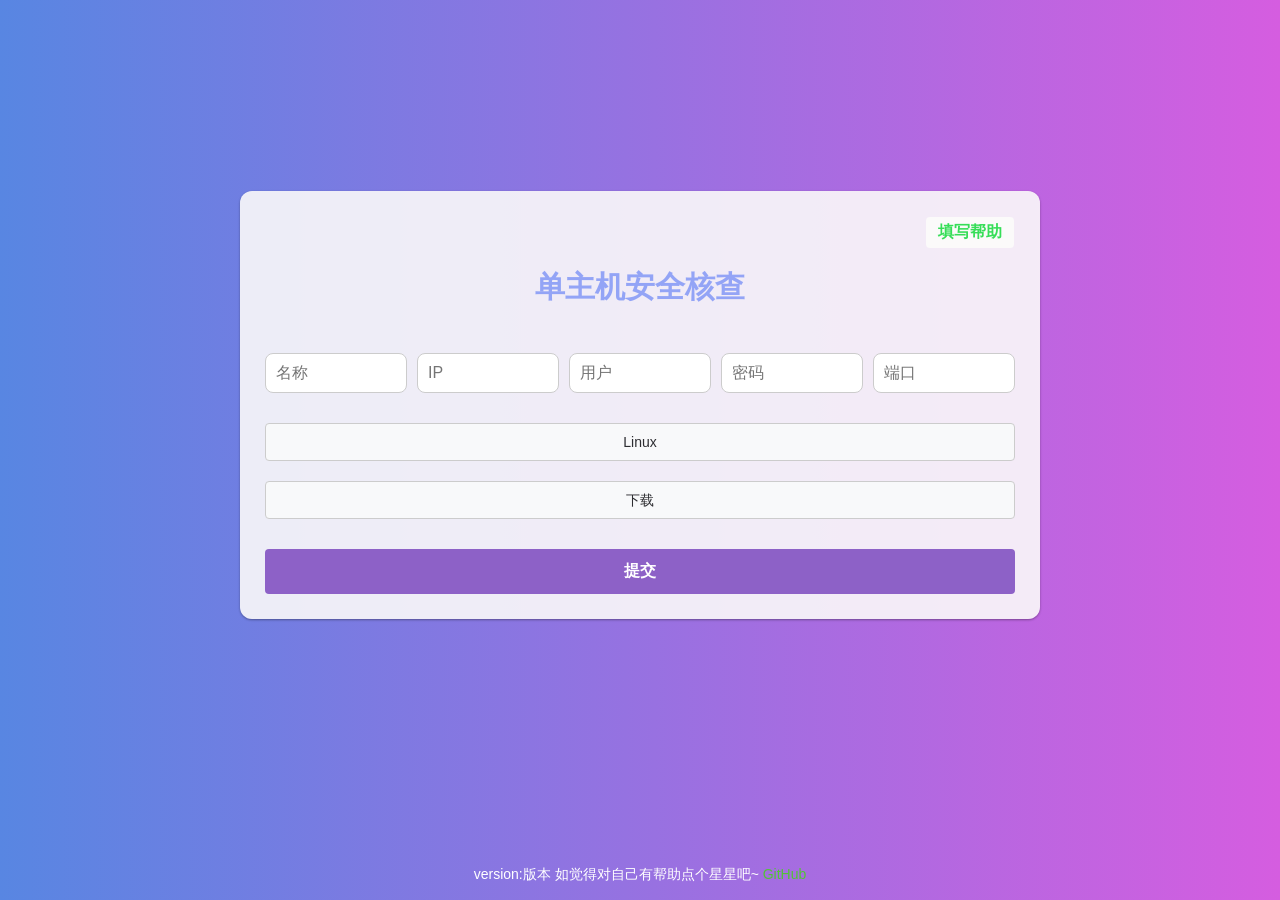
<file: web/tpl/index.html>
<!DOCTYPE html>
<html lang="zh">

<head>
    <meta charset="UTF-8">
    <meta name="viewport" content="width=device-width, initial-scale=1.0">
    <title>Golin自动化平台_单主机(高业尚:版本)</title>
    <style>
        body {
            margin: 0;
            padding: 0;
            font-family: Arial, sans-serif;
            background: linear-gradient(to right, #5886e2, #d55de0);
        }

        .container {
            display: flex;
            justify-content: center;
            align-items: center;
            min-height: 90vh;
            /* 将min-height从100vh更改为90vh */
            margin-bottom: 20px;
            /* 增加底部外边距 */
        }

        /* 添加抖动动画 keyframes */
        @keyframes shake {

            0%,
            100% {
                transform: translateX(0);
            }

            10%,
            30%,
            50%,
            70%,
            90% {
                transform: translateX(-5px);
            }

            20%,
            40%,
            60%,
            80% {
                transform: translateX(5px);
            }
        }

        form {
            display: flex;
            flex-direction: column;
            gap: 30px;
            padding: 25px;
            border-radius: 12px;
            background-color: rgba(251, 250, 250, 0.9);
            box-shadow: 0 1px 3px rgba(0, 0, 0, 0.12), 0 1px 2px rgba(0, 0, 0, 0.24);
        }

        h1 {
            text-align: center;
            color: #5272f496;
            font-weight: bold;
            margin-bottom: 15px;
            font-size: 30px;
        }

        .input-row {
            display: flex;
            gap: 10px;
            /* 更改gap为10像素 */
            justify-content: center;
            /* 添加此项以居中输入框 */
        }

        input[type="text"],
        input[type="password"],
        input[type="number"] {
            width: 120px;
            /* 将输入框宽度减少到130像素 */
            padding: 10px;
            border: 1px solid #ccc;
            border-radius: 8px;
            font-size: 16px;
            transition: all 1s ease-in-out;
            animation: shake 30s linear;
            /* 修改抖动动画时间 */

        }

        input[type="text"]:focus,
        input[type="password"]:focus,
        input[type="number"]:focus {
            outline: none;
            border-color: #00ff88;
            box-shadow: 0 0 5px rgba(12, 217, 152, 0.775);
        }

        .select-container {
            position: relative;
        }

        select {
            width: 100%;
            /* 让选择栏宽度与整体输入框宽度一致 */
            padding: 10px;
            border-radius: 4px;
            border: 1px solid #ccc;
            font-size: 14px;
            appearance: none;
            background-color: #f8f9fa;
            /* 添加背景色 */
            color: #2d2d31;
            /* 更改文字颜色 */
            cursor: pointer;
            text-align-last: center;
            /* 使文本内容居中 */
            animation: shake 1s linear;
            /* 修改抖动动画时间 */

        }

        button {
            padding: 12px 25px;
            border: none;
            background-color: #8d61c7;
            color: #fff;
            font-size: 16px;
            font-weight: bold;
            border-radius: 4px;
            cursor: pointer;
            transition: all 0.3s ease-in-out;
            animation: shake 0.4s linear;
            /* 修改抖动动画时间 */

        }

        button:hover {
            background-color: #864ab1;
        }

        footer {
            position: fixed;
            bottom: 1rem;
            left: 50%;
            transform: translateX(-50%);
            font-size: 14px;
            text-align: center;
            color: #fff;
            /* 文字颜色更改为白色 */
        }

        footer a {
            text-decoration: none;
            color: rgb(82, 196, 54);
            transition: all 0.3s;
        }

        footer a:hover {
            color: rgba(82, 196, 54, 0.6);
            /* 鼠标悬停时降低透明度 */
        }

        .margin-top {
            margin-top: 20px;
            /* 自定义边距，可以根据需要调整 */
        }

        /* 此处以下为填写帮助 */
        .form-container {
            position: relative;
        }

        .help-btn {
            position: absolute;
            top: 1px;
            right: 1px;
            cursor: pointer;
            font-weight: bold;
            padding: 5px 12px;
            background-color: rgb(251, 250, 250);
            color: rgb(54, 222, 88);
            border-radius: 4px;
            transition: transform 0.3s ease-in-out;
            z-index: 1000;
            border: none;
        }

        .help-btn:hover {
            transform: scale(1.05);
        }

        .modal {
            display: none;
            position: fixed;
            z-index: 2000;
            left: 0;
            top: 0;
            width: 100%;
            height: 100%;
            overflow: auto;
            background-color: rgba(0, 0, 0, 0.6);
        }

        .modal-content {
            background-color: #94f5ce;
            margin: 10% auto;
            padding: 20px;
            border: 1px solid #888;
            width: 500px;
            /* 设置宽度 */
            text-align: center;
            position: relative;
            max-height: 70%;
            /* 设置最大高度为视口的70% */
            overflow-y: auto;
            /* 添加滚动条以适应内容 */
        }


        .close {
            color: #aaa;
            position: absolute;
            top: 0;
            right: 14px;
            font-size: 28px;
            font-weight: bold;
            cursor: pointer;
        }

        .close:hover,
        .close:focus {
            color: black;
            text-decoration: none;
        }
    </style>
    <script>
        // 此处js代码只服务于填写手册
        document.addEventListener("DOMContentLoaded", function () {
            document.getElementById("helpBtn").addEventListener("click", function () {
                document.getElementById("myModal").style.display = "block";
            });

            document.getElementsByClassName("close")[0].addEventListener("click", function () {
                document.getElementById("myModal").style.display = "none";
            });

            window.addEventListener("click", function (event) {
                if (event.target == document.getElementById("myModal")) {
                    document.getElementById("myModal").style.display = "none";
                }
            });
        });

    </script>

</head>

<body>
    <div class="container">
        <form action="/golin/submit" method="post">
            <div class="form-container">
                <button type="button" id="helpBtn" class="help-btn">填写帮助</button>
            </div>

            <h1>单主机安全核查</h1>
            <div class="input-row">
                <input type="text" placeholder="名称" name="name" required>
                <input type="text" placeholder="IP" name="ip" required>
                <input type="text" placeholder="用户" name="user" list="user" required>
                <datalist id="user">
                    <option value="root">SSH</option>
                    <option value="root">MySQL</option>
                    <option value="null">Redis</option>
                    <option value="postgres">Pgsql</option>
                    <option value="sa">SqlServer</option>
                    <option value="admin">route</option>
                    <option value="system">oracle</option>
                </datalist>
                <input type="password" placeholder="密码" name="password" required>
                <input type="number" placeholder="端口" name="port" id="port-input" list="port-options" min="1"
                    max="65535" required>
                <datalist id="port-options">
                    <option value="22">SSH</option>
                    <option value="3306">MySQL</option>
                    <option value="6379">Redis</option>
                    <option value="5432">Pgsql</option>
                    <option value="1433">SqlServer</option>
                    <option value="1521">Oracle</option>
                </datalist>
            </div>
            <div class="select-container">
                <select name="run_mode" required>
                    <option value="Linux">Linux</option>
                    <option value="MySQL">MySQL</option>
                    <option value="Redis">Redis</option>
                    <option value="pgsql">PostgreSQl</option>
                    <option value="sqlserver">SQLServer</option>
                    <option value="oracle">Oracle</option>
                    <option value="h3c">H3C</option>
                    <option value="huawei">Huawei</option>
                </select>
                <select name="down" class="margin-top" required>
                    <option value="down">下载</option>
                    <option value="preview">预览</option>
                </select>
            </div>
            <button type="submit">提交</button>
        </form>
    </div>

    <footer>
        version:版本 如觉得对自己有帮助点个星星吧~
        <a style="text-decoration: none;color: rgb(82, 196, 54);" href="https://github.com/selinuxG/Golin-cli"
            target="_blank">GitHub</a>
    </footer>
    <!-- 帮助手册 -->
    <div id="myModal" class="modal">
        <div class="modal-content">
            <span class="close">&times;</span>
            <!-- <h2>自定义内容标题</h2> -->
            <p>Pgsql模式默认连接的数据库为postgres;</p>
            <p>如果Redis模式无用户填写为null,代表空用户;</p>
            <p>Oracle模式默认连接的sid为orcl,如需更改名称后增加sid=名称;</p>
            <p>虽然咱们有此功能但是实在不建议使用此工具连接网络设备！</p>
        </div>
    </div>

</body>

</html>
</file>
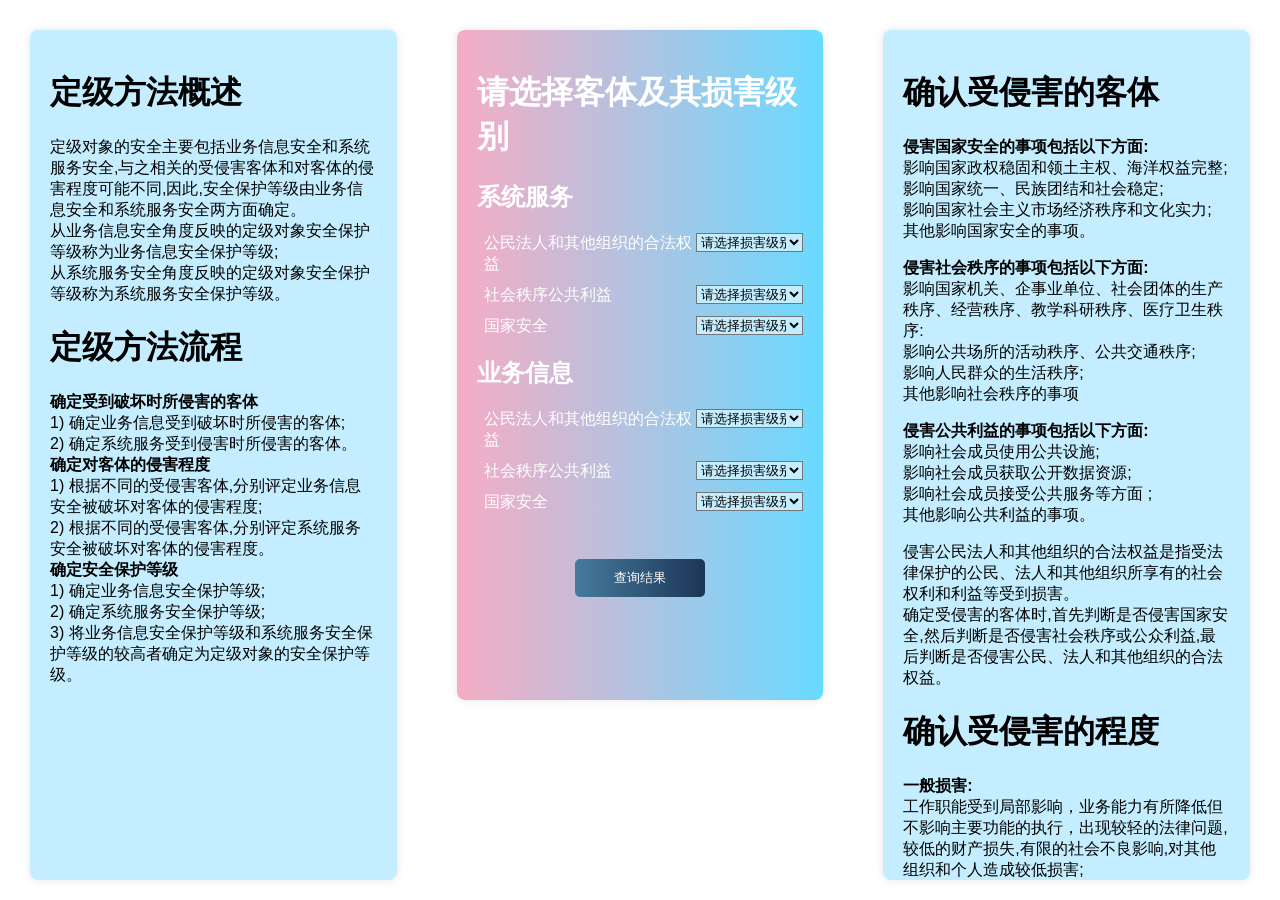
<file: web/template/dj.html>
<!DOCTYPE html>
<html>
<head>
    <meta http-equiv="Content-Type" content="text/html; charset=utf-8" />
    <title>模拟定级-网络安全等级保护(高业尚)</title>
    <style>
        body {
            font-family: Arial, sans-serif;
            margin: 0;
            padding: 0;
            background: #ffffff;
        }

        .container {
            height: 70vh;
            width: 30%;
            margin: 0 30px;
            background: linear-gradient(to right, #f6acc4, rgb(105, 218, 255));
            padding: 20px;
            box-shadow: 0px 0px 10px 0px rgba(0, 0, 0, 0.1);
            margin-top: 30px;
            border-radius: 8px;
            color: #fff;
            overflow: auto;
        }

        .notes {
            height: 90vh;
            background-color: rgb(196, 238, 255);
            padding: 20px;
            width: 30%;
            margin: 0 30px;
            padding: 20px;
            box-shadow: 0px 0px 10px 0px rgba(0, 0, 0, 0.1);
            margin-top: 30px;
            border-radius: 8px;
            overflow: auto;
        }


        .checkbox-group {
            margin-bottom: 10px;
            display: flex;
            justify-content: flex-start;
            align-items: flex-start;
        }

        .checkbox-group label {
            width: 90%;
        }

        .checkbox-group select {
            width: 45%;
            margin-left: auto;
            background: rgb(196, 238, 255);
        }

        button {
            padding: 10px;
            background: linear-gradient(to right, #457b9d, #1d3557);
            color: white;
            border: none;
            border-radius: 5px;
            cursor: pointer;
            margin-top: 20px;
            display: block;
            margin: 0 auto;
            width: 40%;
        }

        button:hover {
            background: linear-gradient(to right, #123456, #1d3557);
        }

        .button-container {
            text-align: right;
            margin-top: 20px;
        }

        .button-container button {
            margin-left: 20px;
        }

        input[type="checkbox"] {
            opacity: 0;
            width: 0;
            height: 0;
        }

        .parent {
            display: flex;
        }
    </style>
</head>

<body>
<div class="parent">

    <div class="notes">
        <h1>定级方法概述</h1>
        <p>
            定级对象的安全主要包括业务信息安全和系统服务安全,与之相关的受侵害客体和对客体的侵害程度可能不同,因此,安全保护等级由业务信息安全和系统服务安全两方面确定。<br>
            从业务信息安全角度反映的定级对象安全保护等级称为业务信息安全保护等级;<br>从系统服务安全角度反映的定级对象安全保护等级称为系统服务安全保护等级。
        </p>

        <h1>定级方法流程</h1>
        <p>

            <strong>确定受到破坏时所侵害的客体</strong><br>
            1) 确定业务信息受到破坏时所侵害的客体;<br>
            2) 确定系统服务受到侵害时所侵害的客体。<br>
            <strong>确定对客体的侵害程度</strong><br>
            1) 根据不同的受侵害客体,分别评定业务信息安全被破坏对客体的侵害程度;<br>
            2) 根据不同的受侵害客体,分别评定系统服务安全被破坏对客体的侵害程度。<br>
            <strong>确定安全保护等级</strong><br>
            1) 确定业务信息安全保护等级;<br>
            2) 确定系统服务安全保护等级;<br>
            3) 将业务信息安全保护等级和系统服务安全保护等级的较高者确定为定级对象的安全保护等级。
        </p>
    </div>

    <div class="container">

        <h1>请选择客体及其损害级别</h1>

        <h2>系统服务</h2>
        <div class="checkbox-group">
            <input type="checkbox" id="entity1" value="1" checked>
            <label for="entity1">公民法人和其他组织的合法权益</label>
            <select id="damage1">
                <option value="-1">请选择损害级别</option>
                <option value="0">一般损害</option>
                <option value="1">严重损害</option>
                <option value="2">特别严重损害</option>
            </select>
        </div>

        <div class="checkbox-group">
            <input type="checkbox" id="entity2" value="2" checked>
            <label for="entity2">社会秩序公共利益</label>
            <select id="damage2">
                <option value="-1">请选择损害级别</option>
                <option value="0">一般损害</option>
                <option value="1">严重损害</option>
                <option value="2">特别严重损害</option>
            </select>
        </div>

        <div class="checkbox-group">
            <input type="checkbox" id="entity3" value="3" checked>
            <label for="entity3">国家安全</label>
            <select id="damage3">
                <option value="-1">请选择损害级别</option>
                <option value="0">一般损害</option>
                <option value="1">严重损害</option>
                <option value="2">特别严重损害</option>
            </select>
        </div>

        <h2>业务信息</h2>
        <div class="checkbox-group">
            <input type="checkbox" id="entity4" value="1" checked>
            <label for="entity4">公民法人和其他组织的合法权益</label>
            <select id="damage4">
                <option value="-1">请选择损害级别</option>
                <option value="0">一般损害</option>
                <option value="1">严重损害</option>
                <option value="2">特别严重损害</option>
            </select>
        </div>

        <div class="checkbox-group">
            <input type="checkbox" id="entity5" value="2" checked>
            <label for="entity5">社会秩序公共利益</label>
            <select id="damage5">
                <option value="-1">请选择损害级别</option>
                <option value="0">一般损害</option>
                <option value="1">严重损害</option>
                <option value="2">特别严重损害</option>
            </select>
        </div>

        <div class="checkbox-group">
            <input type="checkbox" id="entity6" value="3" checked>
            <label for="entity6">国家安全</label>
            <select id="damage6">
                <option value="-1">请选择损害级别</option>
                <option value="0">一般损害</option>
                <option value="1">严重损害</option>
                <option value="2">特别严重损害</option>
            </select>
        </div>
        <br><br>
        <button id="query">查询结果</button>
        <p id="systemResult"></p>
        <p id="businessResult"></p>
        <p id="finalResult"></p>
    </div>

    <div class="notes">
        <h1>确认受侵害的客体</h1>
        <p>
            <strong>侵害国家安全的事项包括以下方面: </strong><br>
            影响国家政权稳固和领土主权、海洋权益完整;<br>
            影响国家统一、民族团结和社会稳定;<br>
            影响国家社会主义市场经济秩序和文化实力;<br>
            其他影响国家安全的事项。
        </p>
        <p>
            <strong>侵害社会秩序的事项包括以下方面:</strong><br>
            影响国家机关、企事业单位、社会团体的生产秩序、经营秩序、教学科研秩序、医疗卫生秩序:<br>
            影响公共场所的活动秩序、公共交通秩序;<br>
            影响人民群众的生活秩序;<br>
            其他影响社会秩序的事项
        </p>
        <p>
            <strong>侵害公共利益的事项包括以下方面:</strong><br>
            影响社会成员使用公共设施;<br>
            影响社会成员获取公开数据资源;<br>
            影响社会成员接受公共服务等方面 ;<br>
            其他影响公共利益的事项。
        </p>

        <p>
            侵害公民法人和其他组织的合法权益是指受法律保护的公民、法人和其他组织所享有的社会权利和利益等受到损害。<br>
            确定受侵害的客体时,首先判断是否侵害国家安全,然后判断是否侵害社会秩序或公众利益,最后判断是否侵害公民、法人和其他组织的合法权益。<br>
        </p>

        <h1>确认受侵害的程度</h1>
        <p>
            <strong>一般损害:</strong><br>
            工作职能受到局部影响，业务能力有所降低但不影响主要功能的执行，出现较轻的法律问题,较低的财产损失,有限的社会不良影响,对其他组织和个人造成较低损害;
        </p>
        <p>
            <strong>严重损害:</strong><br>
            工作职能受到严重影响,业务能力显著下降且严重影响主要功能执行,出现较严重的法律问题,较高的财产损失,较大范围的社会不良影响,对其他组织和个人造成较高损害;
        </p>
        <p>
            <strong>特别严重损害:</strong><br>
            工作职能受到特别严重影响或丧失行使能力,业务能力严重下降且或功能无法执行,出现极其严重的法律问题,极高的财产损失,大范围的社会不良影响,对其他组织和个人造成非常高损害。
        </p>

    </div>
</div>

<script>
    var levels = {
        1: [1, 2, 2],
        2: [2, 3, 4],
        3: [3, 4, 5]
    };

    var queryButton = document.getElementById('query');
    queryButton.onclick = function () {
        var systemMaxLevel = 0;
        var businessMaxLevel = 0;

        for (var i = 1; i <= 3; i++) {
            var entityCheckbox = document.getElementById('entity' + i);
            var damageSelect = document.getElementById('damage' + i);
            console.log('entityCheckbox:', entityCheckbox.checked);
            console.log('damageSelect:', damageSelect.value);

            if (entityCheckbox.checked && damageSelect.value !== '-1') {
                var level = levels[entityCheckbox.value][parseInt(damageSelect.value)];
                console.log('level:', level);

                systemMaxLevel = Math.max(systemMaxLevel, level);
            }
        }

        for (var i = 4; i <= 6; i++) {
            var entityCheckbox = document.getElementById('entity' + i);
            var damageSelect = document.getElementById('damage' + i);

            if (entityCheckbox.checked && damageSelect.value !== '-1') {
                var level = levels[entityCheckbox.value][parseInt(damageSelect.value)];
                businessMaxLevel = Math.max(businessMaxLevel, level);
            }
        }

        var finalMaxLevel = Math.max(systemMaxLevel, businessMaxLevel);

        // document.getElementById('systemResult').textContent = '系统服务的最大级别：' + (systemMaxLevel > 0 ? systemMaxLevel : '无');
        // document.getElementById('businessResult').textContent = '业务信息的最大级别：' + (businessMaxLevel > 0 ? businessMaxLevel : '无');
        // document.getElementById('finalResult').textContent = '最终的最大级别：' + (finalMaxLevel > 0 ? finalMaxLevel : '无');

        var message = '';
        message += '系统服务的最大级别：' + (systemMaxLevel > 0 ? systemMaxLevel : '无') + '\n';
        message += '业务信息的最大级别：' + (businessMaxLevel > 0 ? businessMaxLevel : '无') + '\n';
        message += '最终的最大级别：' + (finalMaxLevel > 0 ? finalMaxLevel : '无');
        alert(message);

    };
</script>
</div>

</body>

</html>
</file>
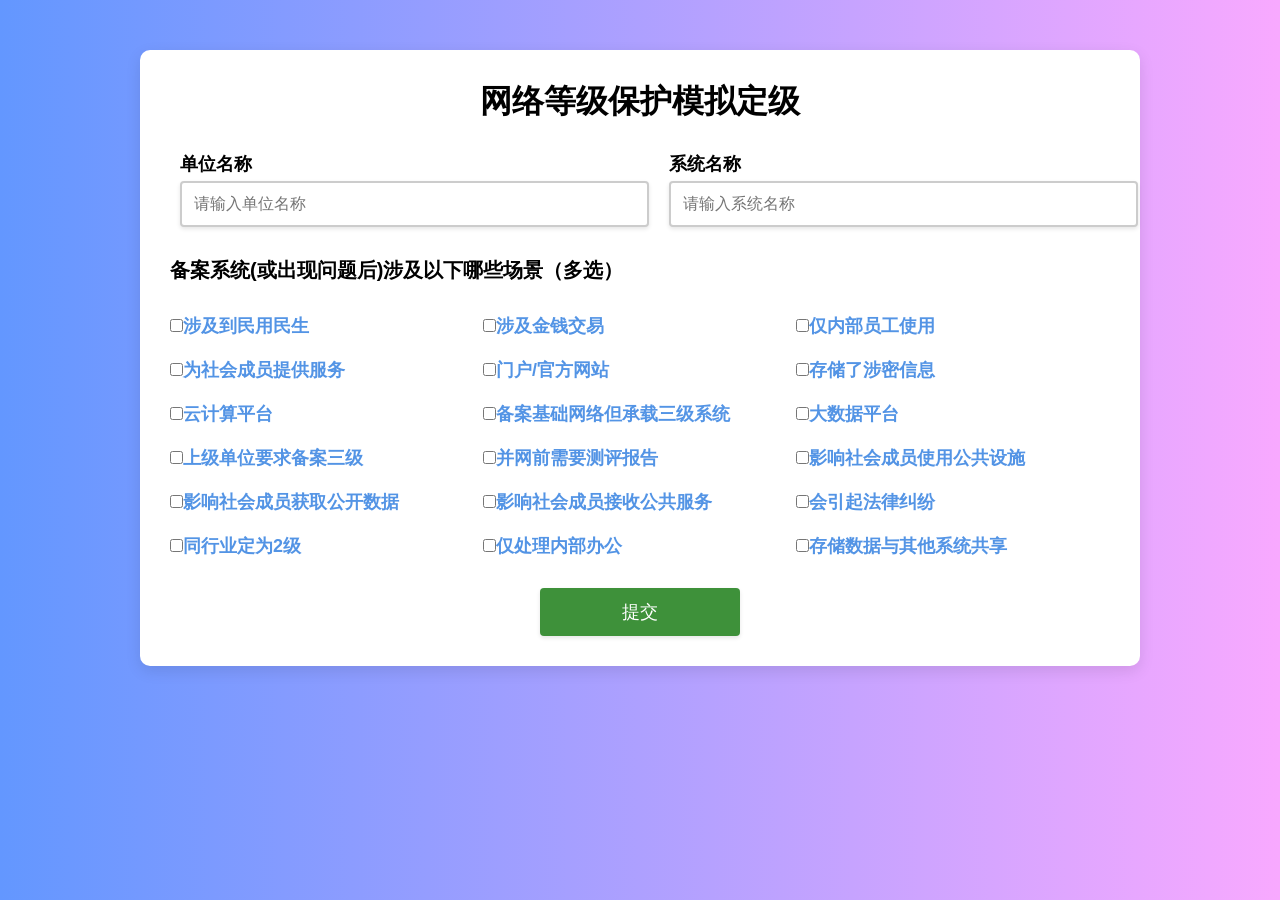
<file: web/tpl/dj.html>
<!DOCTYPE html>
<html lang="en">

<head>
    <meta charset="UTF-8">
    <meta name="viewport" content="width=device-width, initial-scale=1.0">
    <title>网络等级保护模拟定级</title>

    <!-- CSS样式 -->
    <style>
        * {
            box-sizing: border-box;
            margin: 0;
            padding: 0;
        }

        body {
            margin: 0;
            padding: 0;
            font-family: Arial, sans-serif;
            background: linear-gradient(to right, #6397ff, #f8a9ff);
        }

        h1 {
            text-align: center;
        }

        form {
            background-color: #ffffff;
            /* 更改表单背景颜色 */
            padding: 30px;
            border-radius: 10px;
            box-shadow: 0 5px 15px rgba(0, 0, 0, 0.1);
            max-width: 1000px;
            margin: 50px auto;
            text-align: left;
            /* 左对齐 */
        }

        .container {
            display: flex;
            justify-content: space-evenly;
            /* 修改为平均分布 */
            align-items: center;
            margin-bottom: 20px;
        }

        .input-group {
            display: flex;
            flex-direction: column;
            padding: 10px;
            min-width: 52%;
            /* 调整输入框宽度 */
        }

        label {
            margin-bottom: 5px;
            font-size: 18px;
            font-weight: bold;
            color: #000000;
            /* 改变标签颜色 */
        }

        input[type="text"] {
            padding: 12px;
            border: 2px solid #ccc;
            border-radius: 4px;
            font-size: 16px;
            box-shadow: 0 2px 4px rgba(0, 0, 0, 0.1);
        }

        .question-text {
            font-size: 20px;
            /* 调整字体大小 */
            font-weight: bold;
            margin-bottom: 20px;
            color: #000000;
            /* 改变问题颜色 */
        }

        .checkbox-container,
        .radio-container {
            display: flex;
            flex-direction: row;
            /* 修改为一行显示多选框 */
            flex-wrap: wrap;
            /* 多行选择 */
            align-items: flex-start;
            margin-bottom: 20px;
        }

        .checkbox-container label,
        .radio-container label {
            width: 33.3%;
            /* 调整到一行显示3个多选框 */
            margin: 10px 0;
            font-size: 18px;
            /* 调整字体大小 */
            font-weight: bold;
            color: #5394e5;
            text-align: left;
        }

        .submit-btn {
            display: block;
            width: 100%;
            max-width: 200px;
            padding: 12px;
            margin: 0 auto;
            background-color: #3e913a;
            /* 更改背景颜色 */
            color: white;
            text-align: center;
            font-size: 18px;
            border: none;
            border-radius: 4px;
            cursor: pointer;
            box-shadow: 0 2px 4px rgba(0, 0, 0, 0.1);
        }

        .submit-btn:hover {
            background-color: #006666;
            box-shadow: 0 4px 6px rgba(0, 0, 0, 0.2);
        }
    </style>

</head>

<body>
    <form action="/golin/djPost" method="POST">
        <h1>网络等级保护模拟定级</h1><br>
        <div class="container">
            <div class="input-group">
                <label for="unit-name">单位名称</label>
                <input type="text" id="unit-name" name="unit-name" placeholder="请输入单位名称">
            </div>
            <div class="input-group">
                <label for="system-name">系统名称</label>
               <input type="text" id="system-name" name="system-name" placeholder="请输入系统名称">
            </div>
        </div>
        <p class="question-text">备案系统(或出现问题后)涉及以下哪些场景（多选）</p>
        <div class="checkbox-container">
            <label><input type="checkbox" name="option[]" value="涉及到民用民生">涉及到民用民生</label>
            <label><input type="checkbox" name="option[]" value="涉及金钱交易">涉及金钱交易</label>
            <label><input type="checkbox" name="option[]" value="仅内部员工使用">仅内部员工使用</label>
            <label><input type="checkbox" name="option[]" value="为社会成员提供服务">为社会成员提供服务</label>
            <label><input type="checkbox" name="option[]" value="门户/官方网站">门户/官方网站</label>
            <label><input type="checkbox" name="option[]" value="存储了涉密信息">存储了涉密信息</label>
            <label><input type="checkbox" name="option[]" value="云计算平台">云计算平台</label>
            <label><input type="checkbox" name="option[]" value="基础网络但承载三级系统">备案基础网络但承载三级系统</label>
            <label><input type="checkbox" name="option[]" value="大数据平台">大数据平台</label>
            <label><input type="checkbox" name="option[]" value="上级单位要求备案三级">上级单位要求备案三级</label>
            <label><input type="checkbox" name="option[]" value="并网前需要测评报告">并网前需要测评报告</label>
            <label><input type="checkbox" name="option[]" value="影响社会成员使用公共设施">影响社会成员使用公共设施</label>
            <label><input type="checkbox" name="option[]" value="影响社会成员获取公开数据">影响社会成员获取公开数据</label>
            <label><input type="checkbox" name="option[]" value="影响社会成员接收公共服务">影响社会成员接收公共服务</label>
            <label><input type="checkbox" name="option[]" value="会引起法律纠纷">会引起法律纠纷</label>
            <label><input type="checkbox" name="option[]" value="同行业定为2级">同行业定为2级</label>
            <label><input type="checkbox" name="option[]" value="仅处理内部办公">仅处理内部办公</label>
            <label><input type="checkbox" name="option[]" value="存储数据与其他系统共享">存储数据与其他系统共享</label>
        </div>

        <button type="submit" class="submit-btn">提交</button>
    </form>
</body>

</html>
</file>
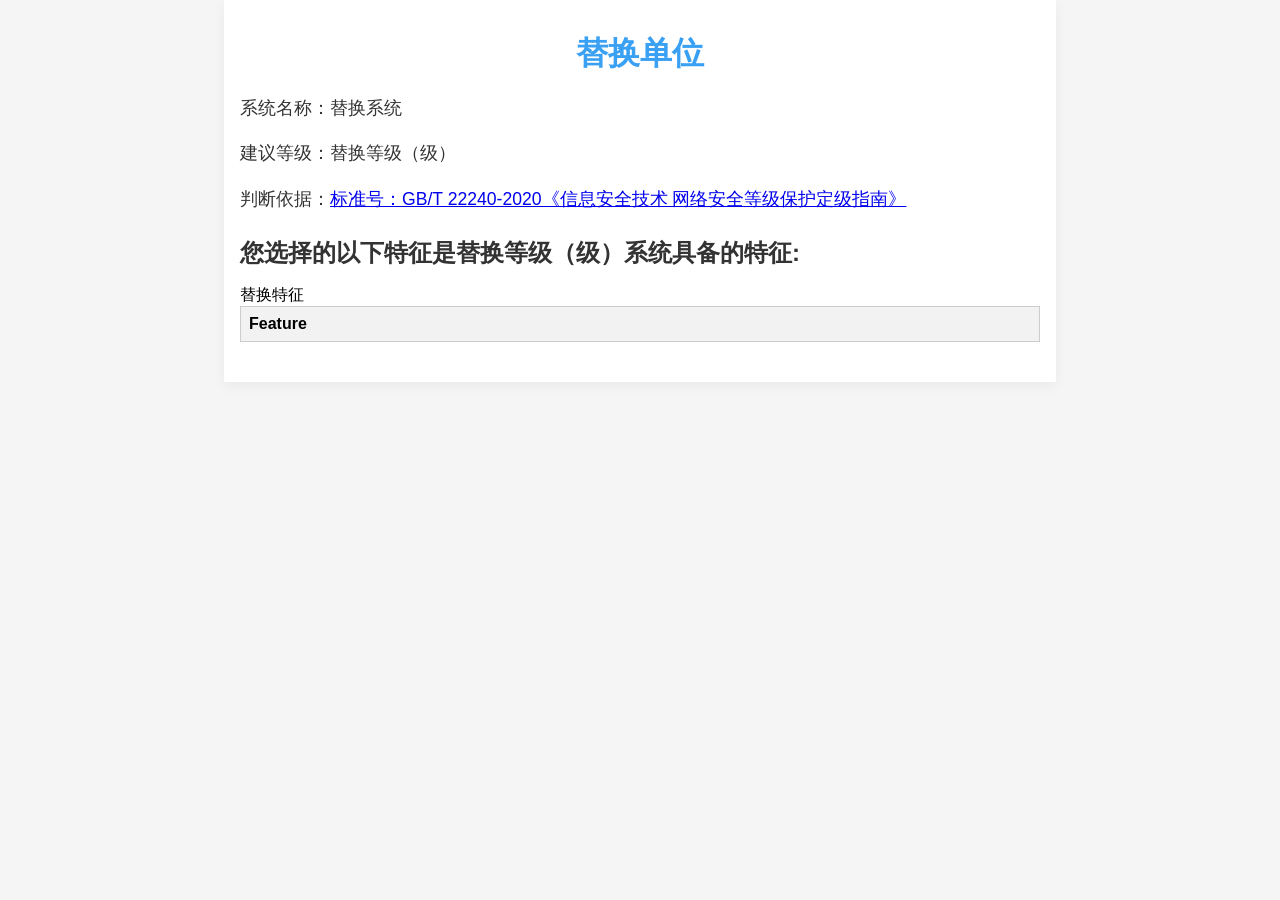
<file: web/tpl/djLevel.html>
<!DOCTYPE html>
<html lang="en">

<head>
    <meta charset="UTF-8">
    <meta name="viewport" content="width=device-width, initial-scale=1.0">
    <title>Echo Information</title>
    <style>
        body {
            font-family: Arial, sans-serif;
            margin: 0;
            padding: 0;
            background-color: #f5f5f5;
        }

        h1 {
            text-align: center;
            font-size: 2rem;
            color: #3aa0f3;
            margin-top: 1rem;
            margin-bottom: 1rem;
        }

        .container {
            max-width: 800px;
            margin: auto;
            padding: 1rem;
            background-color: #ffffff;
            box-shadow: 0 4px 12px 0 rgba(0, 0, 0, 0.05);
        }

        p {
            font-size: 1.1rem;
            line-height: 1.6;
            color: #333;
        }

        h2 {
            font-size: 1.5rem;
            color: #333;
            margin-top: 1.5rem;
            margin-bottom: 1rem;
        }

        table {
            width: 100%;
            border-collapse: collapse;
            text-align: left;
            margin-bottom: 1.5rem;
        }

        th,
        td {
            border: 1px solid #ccc;
            padding: 8px;
        }

        th {
            background-color: #f2f2f2;
            font-weight: bold;
        }

        tr:nth-child(even) {
            background-color: #f2f2f2;
        }
    </style>
</head>

<body>
    <div class="container">
        <h1>替换单位</h1>
        <p>系统名称：替换系统</p>
        <p>建议等级：替换等级（级）</p>
        <p>判断依据：<a href="https://openstd.samr.gov.cn/bzgk/gb/newGbInfo?hcno=63B89FFF7CC97EBBBED8A403396F0F00">标准号：GB/T
                22240-2020《信息安全技术 网络安全等级保护定级指南》
            </a></a>
        </p>
        <h2>您选择的以下特征是替换等级（级）系统具备的特征:</h2>
        <table>
            <tr>
                <th>Feature</th>
            </tr>
            替换特征
        </table>
    </div>
</body>

</html>
</file>
